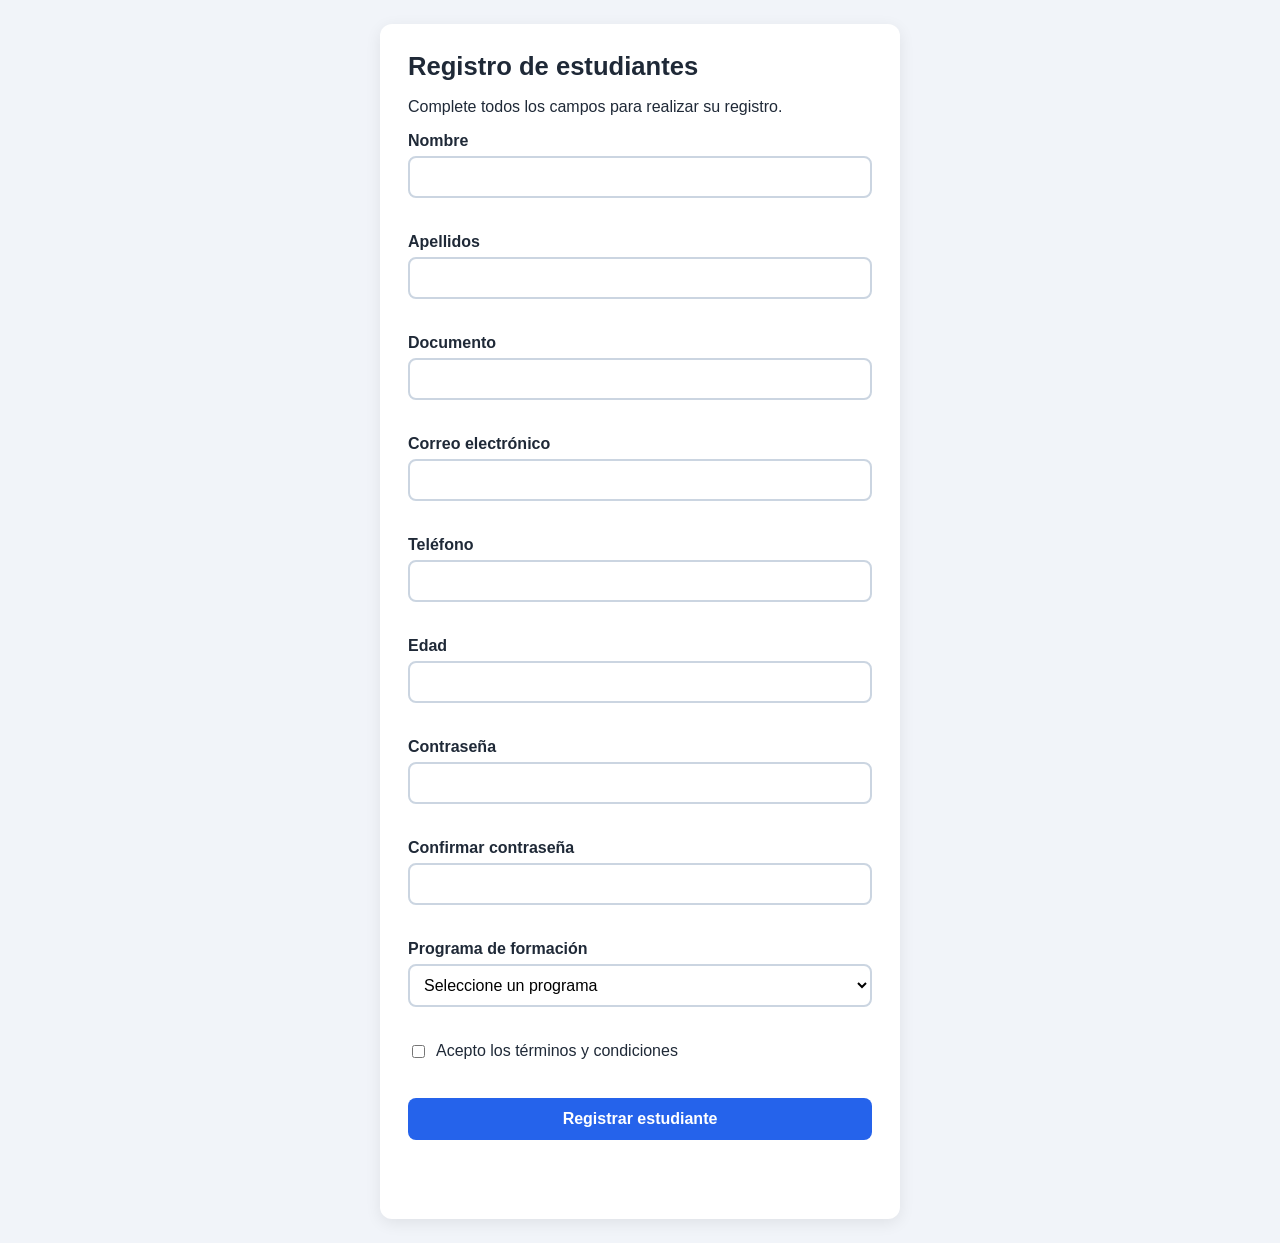
<file: index.html>
<!DOCTYPE html>
<html lang="es">
<head>
    <meta charset="UTF-8">
    <meta name="viewport" content="width=device-width, initial-scale=1.0">
    <title>Registro de estudiantes</title>
    <link rel="stylesheet" href="css/estilos.css">
</head>
<body>
    <main class="contenedor">
        <h1>Registro de estudiantes</h1>
        <p>Complete todos los campos para realizar su registro.</p>

        <form id="formulario" novalidate>

            <div class="grupo">
                <label for="nombre">Nombre</label>
                <input type="text" id="nombre">
                <small id="errorNombre"></small>
            </div>

            <div class="grupo">
                <label for="apellidos">Apellidos</label>
                <input type="text" id="apellidos">
                <small id="errorApellidos"></small>
            </div>

            <div class="grupo">
                <label for="documento">Documento</label>
                <input type="text" id="documento">
                <small id="errorDocumento"></small>
            </div>

            <div class="grupo">
                <label for="correo">Correo electrónico</label>
                <input type="text" id="correo">
                <small id="errorCorreo"></small>
            </div>

            <div class="grupo">
                <label for="telefono">Teléfono</label>
                <input type="text" id="telefono">
                <small id="errorTelefono"></small>
            </div>

            <div class="grupo">
                <label for="edad">Edad</label>
                <input type="number" id="edad">
                <small id="errorEdad"></small>
            </div>

            <div class="grupo">
                <label for="contrasena">Contraseña</label>
                <input type="password" id="contrasena">
                <small id="errorContrasena"></small>
            </div>

            <div class="grupo">
                <label for="confirmar">Confirmar contraseña</label>
                <input type="password" id="confirmar">
                <small id="errorConfirmar"></small>
            </div>

            <div class="grupo">
                <label for="programa">Programa de formación</label>
                <select id="programa">
                    <option value="">Seleccione un programa</option>
                    <option value="ADSO">Análisis y Desarrollo de Software</option>
                    <option value="Multimedia">Producción Multimedia</option>
                    <option value="Redes">Gestión de Redes</option>
                </select>
                <small id="errorPrograma"></small>
            </div>

            <div class="grupo terminos">
                <label>
                    <input type="checkbox" id="terminos">
                    Acepto los términos y condiciones
                </label>
                <small id="errorTerminos"></small>
            </div>

            <button type="submit" id="btnRegistrar">Registrar estudiante</button>

            <p id="mensajeFinal"></p>
        </form>
    </main>

    <script src="js/validaciones.js"></script>
</body>
</html>
</file>
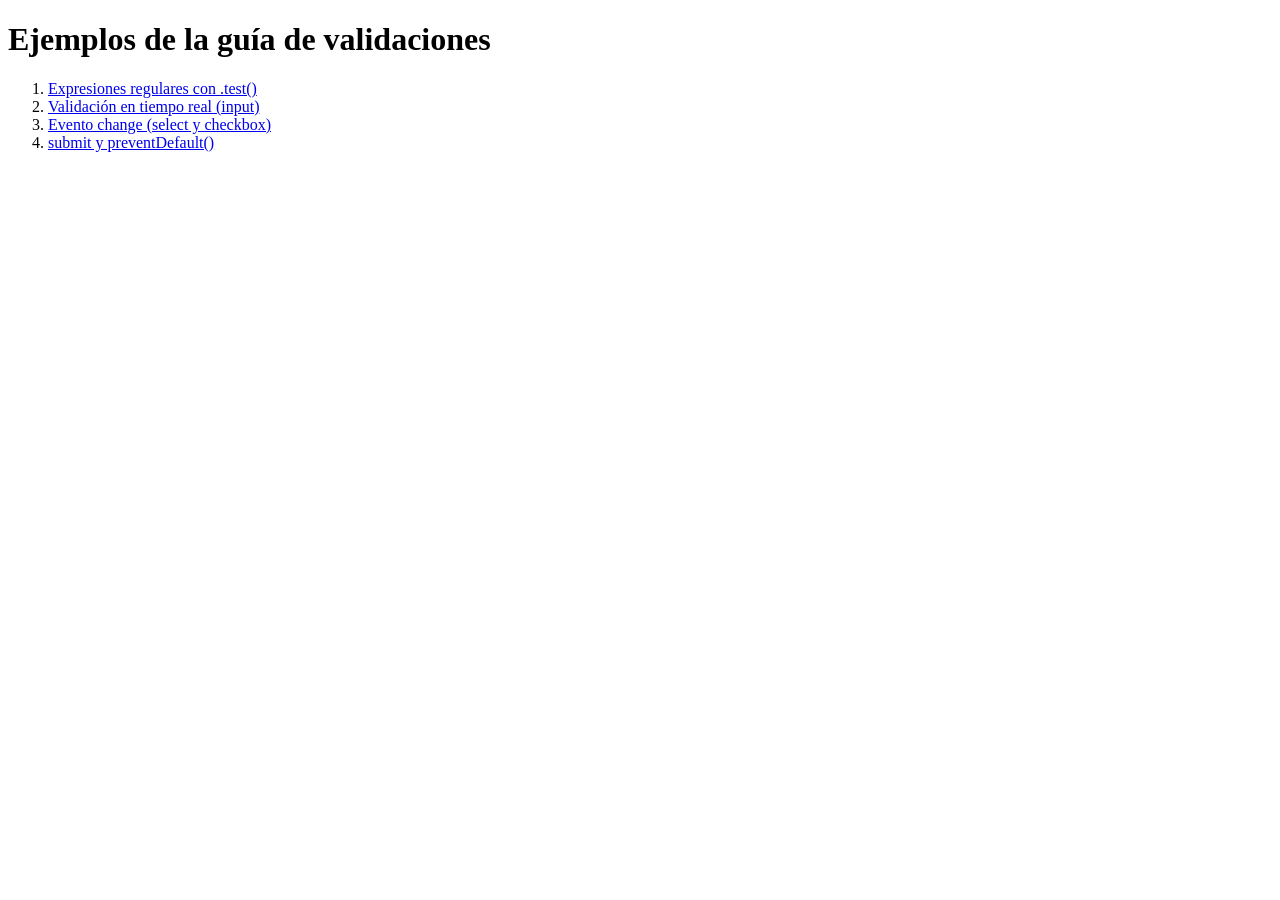
<file: ejemplos/index.html>
<!DOCTYPE html>
<html lang="es">
<head>
    <meta charset="UTF-8">
    <title>Ejemplos de validaciones</title>
</head>
<body>
    <h1>Ejemplos de la guía de validaciones</h1>
    <ol>
        <li><a href="01-regex-test/index.html">Expresiones regulares con .test()</a></li>
        <li><a href="02-evento-input/index.html">Validación en tiempo real (input)</a></li>
        <li><a href="03-evento-change/index.html">Evento change (select y checkbox)</a></li>
        <li><a href="04-preventdefault-submit/index.html">submit y preventDefault()</a></li>
    </ol>
</body>
</html>
</file>
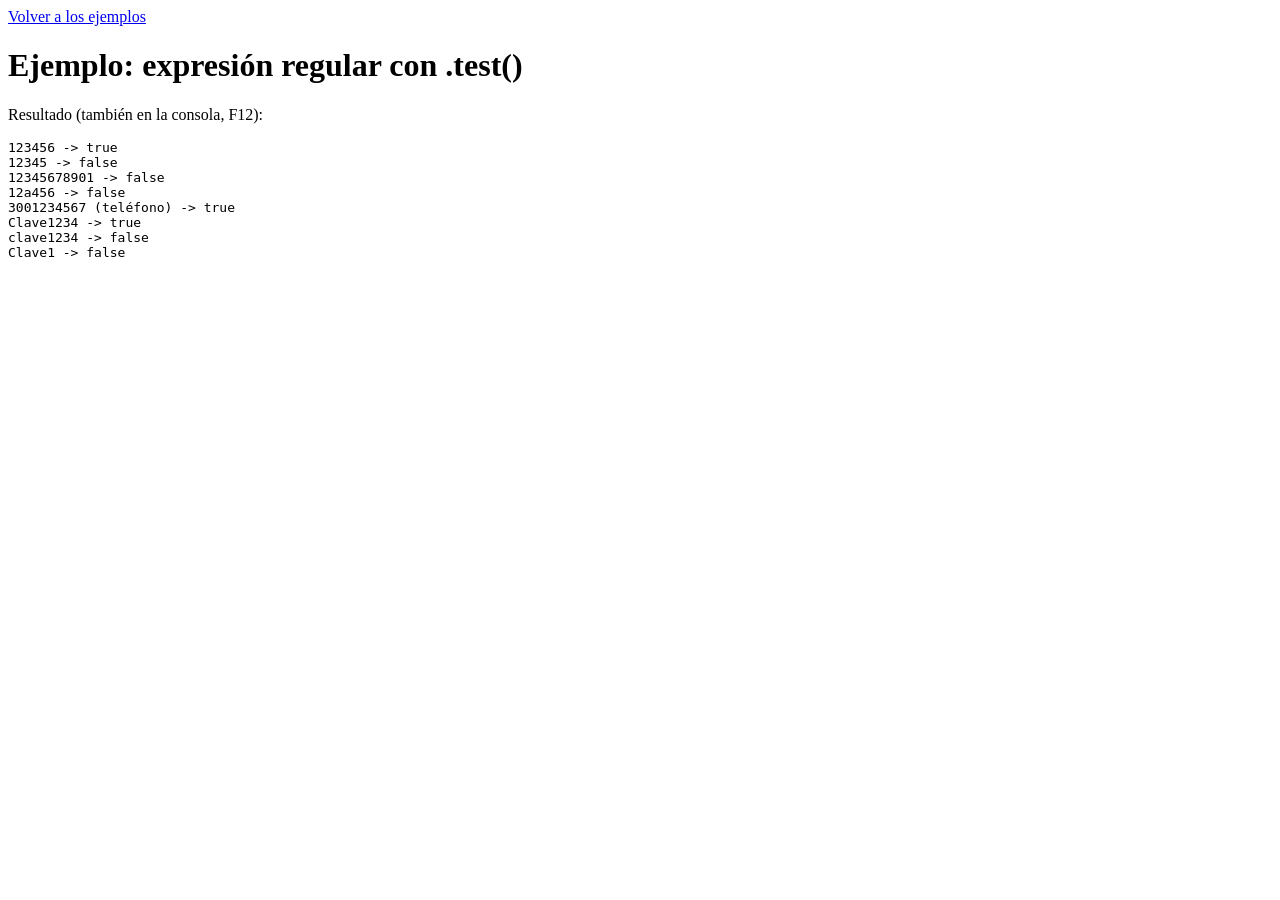
<file: ejemplos/01-regex-test/index.html>
<!DOCTYPE html>
<html lang="es">
<head>
    <meta charset="UTF-8">
    <meta name="viewport" content="width=device-width, initial-scale=1.0">
    <title>Ejemplo: expresión regular con .test()</title>
</head>
<body>
    <a href="../index.html">Volver a los ejemplos</a>
    <h1>Ejemplo: expresión regular con .test()</h1>
    <p>Resultado (también en la consola, F12):</p>
    <pre id="salida"></pre>
    <script src="ejemplo.js"></script>
</body>
</html>
</file>
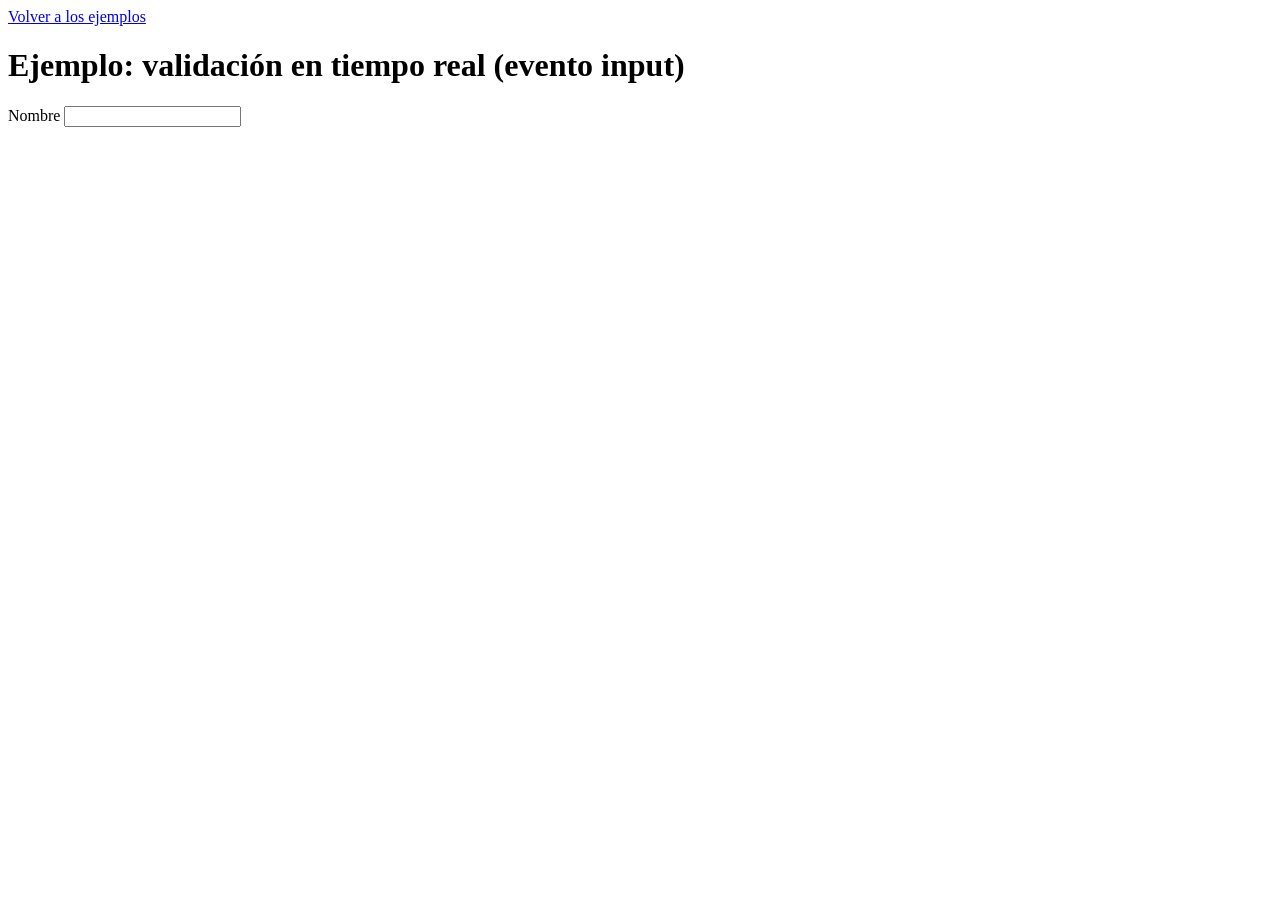
<file: ejemplos/02-evento-input/index.html>
<!DOCTYPE html>
<html lang="es">
<head>
    <meta charset="UTF-8">
    <meta name="viewport" content="width=device-width, initial-scale=1.0">
    <title>Ejemplo: validación en tiempo real (evento input)</title>
</head>
<body>
    <a href="../index.html">Volver a los ejemplos</a>
    <h1>Ejemplo: validación en tiempo real (evento input)</h1>
    <label for="nombre">Nombre</label>
    <input type="text" id="nombre">
    <small id="errorNombre" style="color:#dc2626"></small>
    <script src="ejemplo.js"></script>
</body>
</html>
</file>
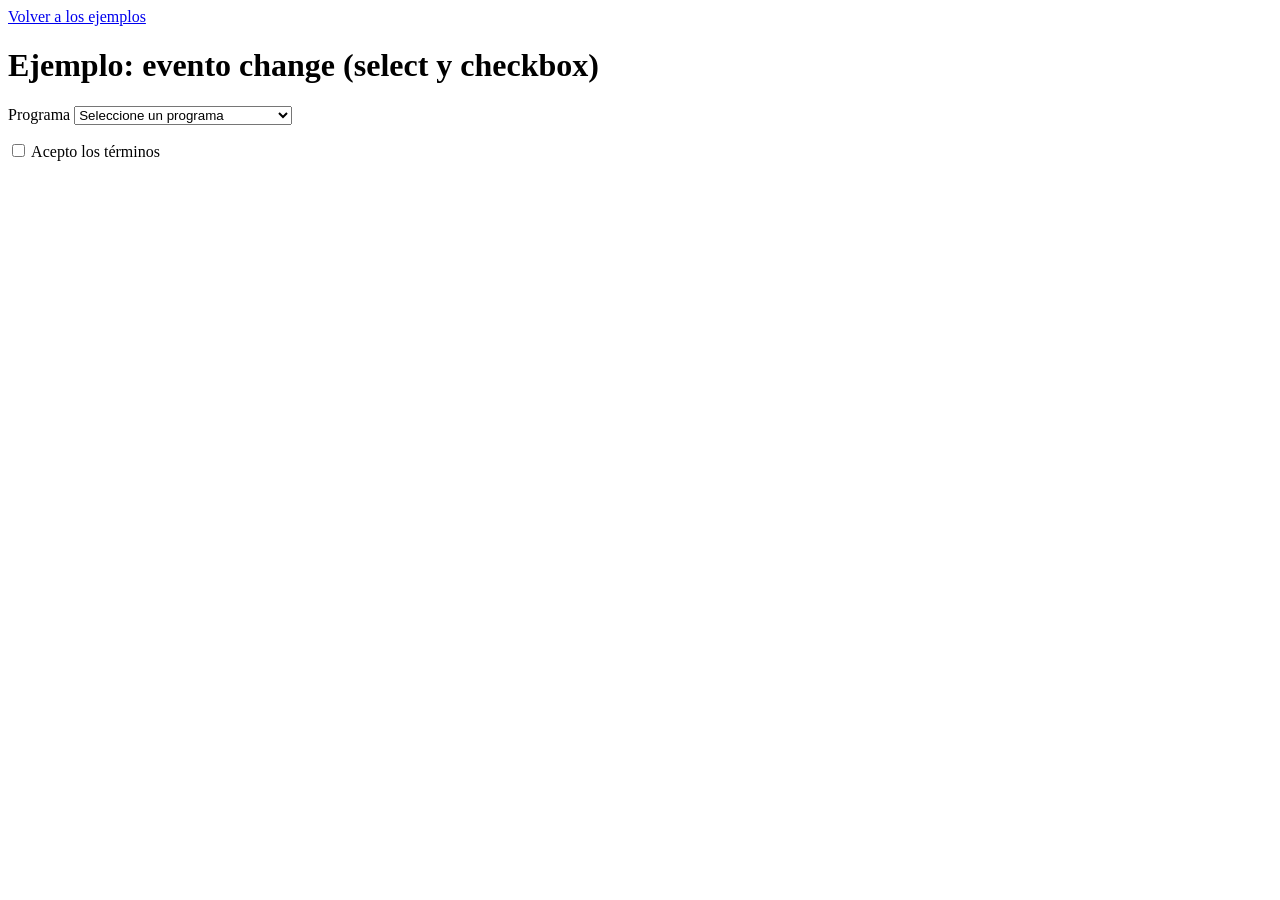
<file: ejemplos/03-evento-change/index.html>
<!DOCTYPE html>
<html lang="es">
<head>
    <meta charset="UTF-8">
    <meta name="viewport" content="width=device-width, initial-scale=1.0">
    <title>Ejemplo: evento change (select y checkbox)</title>
</head>
<body>
    <a href="../index.html">Volver a los ejemplos</a>
    <h1>Ejemplo: evento change (select y checkbox)</h1>
    <p>
        <label for="programa">Programa</label>
        <select id="programa">
            <option value="">Seleccione un programa</option>
            <option value="ADSO">Análisis y Desarrollo de Software</option>
            <option value="Multimedia">Producción Multimedia</option>
        </select>
        <small id="errorPrograma" style="color:#dc2626"></small>
    </p>
    <p>
        <label><input type="checkbox" id="terminos"> Acepto los términos</label>
        <small id="errorTerminos" style="color:#dc2626"></small>
    </p>
    <script src="ejemplo.js"></script>
</body>
</html>
</file>
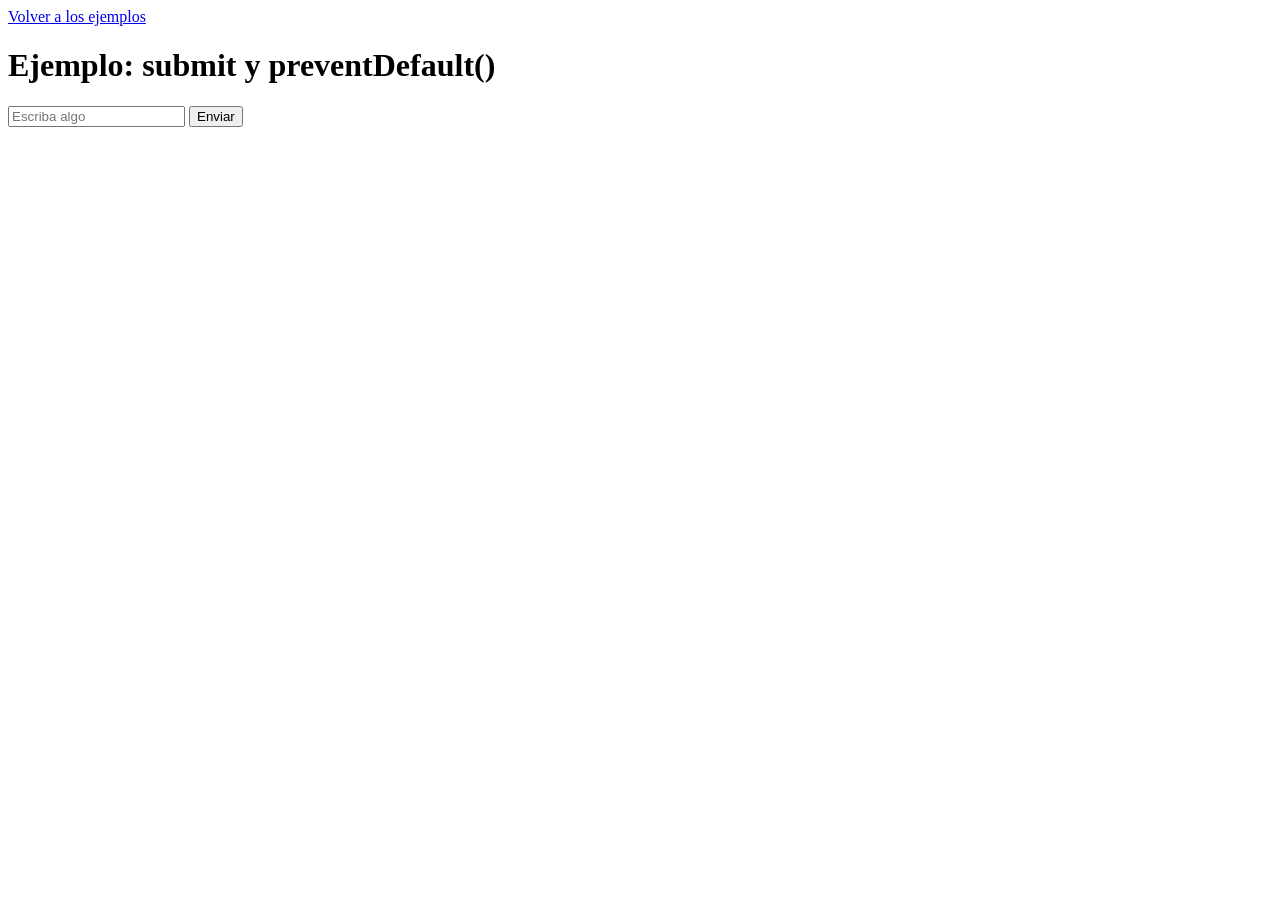
<file: ejemplos/04-preventdefault-submit/index.html>
<!DOCTYPE html>
<html lang="es">
<head>
    <meta charset="UTF-8">
    <meta name="viewport" content="width=device-width, initial-scale=1.0">
    <title>Ejemplo: submit y preventDefault()</title>
</head>
<body>
    <a href="../index.html">Volver a los ejemplos</a>
    <h1>Ejemplo: submit y preventDefault()</h1>
    <form id="formulario">
        <input type="text" id="dato" placeholder="Escriba algo">
        <button type="submit">Enviar</button>
    </form>
    <p id="mensaje"></p>
    <script src="ejemplo.js"></script>
</body>
</html>
</file>
<file: css/estilos.css>
* { box-sizing: border-box; }

body {
    font-family: Arial, Helvetica, sans-serif;
    background: #f1f4f9;
    margin: 0;
    padding: 24px 12px;
    color: #1f2937;
}

.contenedor {
    max-width: 520px;
    margin: 0 auto;
    background: #fff;
    padding: 28px;
    border-radius: 12px;
    box-shadow: 0 4px 16px rgba(0, 0, 0, .08);
}

h1 { margin-top: 0; font-size: 1.6rem; }

.grupo { margin-bottom: 16px; }

label { display: block; font-weight: bold; margin-bottom: 6px; }

input[type="text"],
input[type="number"],
input[type="password"],
select {
    width: 100%;
    padding: 10px;
    font-size: 1rem;
    border: 2px solid #cbd5e1;
    border-radius: 8px;
    background: #fff;
}

input:focus, select:focus { outline: none; border-color: #3b82f6; }

/* Estados visuales */
input.error, select.error { border-color: #dc2626; background: #fef2f2; }
input.exito, select.exito { border-color: #16a34a; background: #f0fdf4; }

small { display: block; min-height: 1.1em; margin-top: 4px; color: #dc2626; font-size: .85rem; }

.terminos label { display: flex; align-items: center; gap: 8px; font-weight: normal; }
.terminos input { width: auto; }

button {
    width: 100%;
    padding: 12px;
    font-size: 1rem;
    font-weight: bold;
    color: #fff;
    background: #2563eb;
    border: none;
    border-radius: 8px;
    cursor: pointer;
}
button:hover:not(:disabled) { background: #1d4ed8; }
button:disabled { background: #94a3b8; cursor: not-allowed; }

#mensajeFinal { text-align: center; font-weight: bold; min-height: 1.2em; }

@media (max-width: 480px) {
    .contenedor { padding: 18px; }
}
</file>
